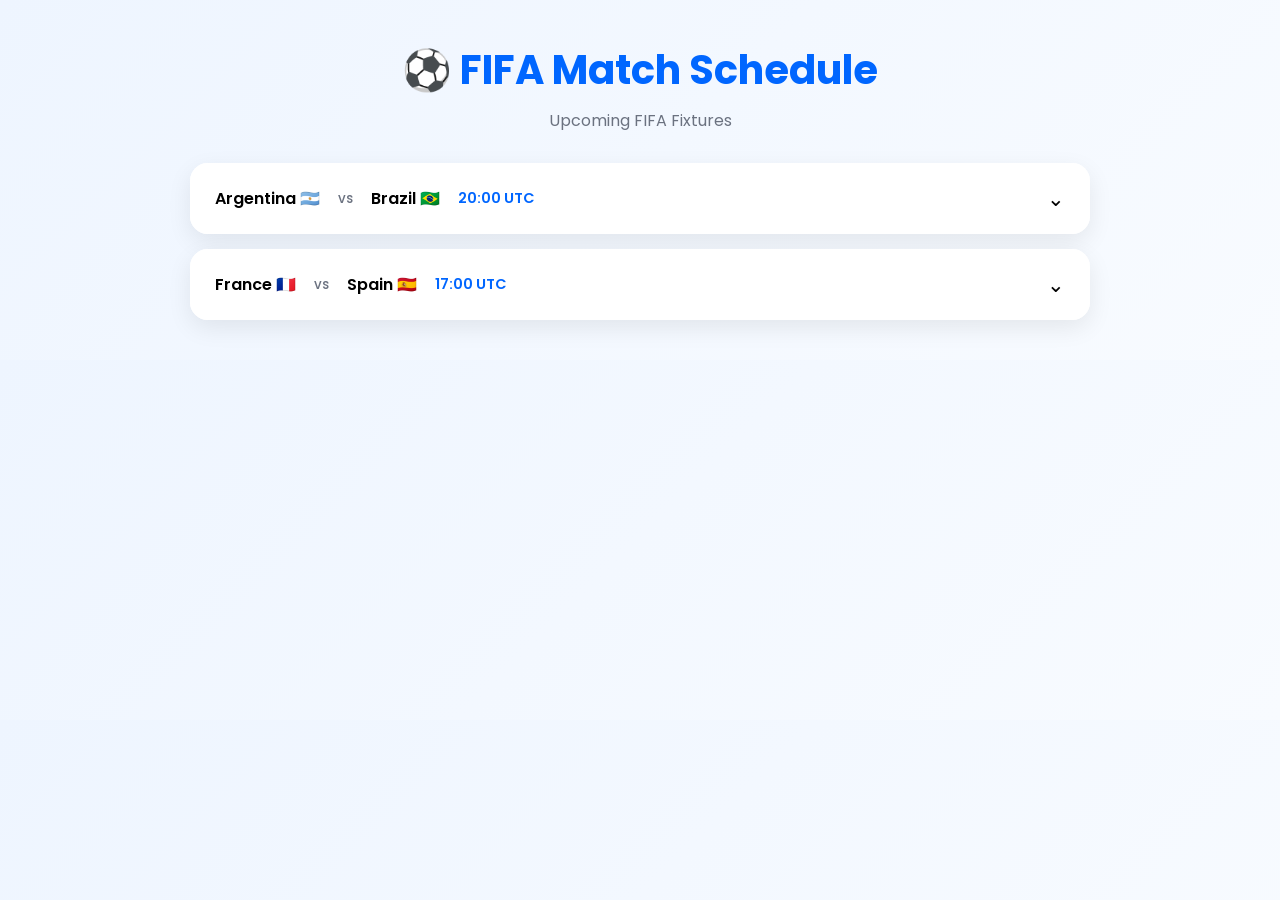
<file: fifa/index.html>
<!DOCTYPE html>
<html lang="en">
<head>
<meta charset="UTF-8">
<meta name="viewport" content="width=device-width, initial-scale=1.0">
<title>FIFA Match Schedule</title>

<link href="https://fonts.googleapis.com/css2?family=Poppins:wght@300;400;500;600;700&display=swap" rel="stylesheet">

<style>
:root{
    --primary:#0066ff;
    --primary-dark:#0047b3;
    --bg:#f4f7fc;
    --card:#ffffff;
    --text:#1f2937;
    --muted:#6b7280;
    --border:#e5e7eb;
    --success:#10b981;
}

*{
    margin:0;
    padding:0;
    box-sizing:border-box;
    font-family:'Poppins',sans-serif;
}

body{
    background:linear-gradient(135deg,#eef5ff,#f8fbff);
    padding:40px 20px;
    color:var(--text);
}

.container{
    max-width:900px;
    margin:auto;
}

.header{
    text-align:center;
    margin-bottom:30px;
}

.header h1{
    font-size:2.5rem;
    font-weight:700;
    color:var(--primary);
}

.header p{
    color:var(--muted);
    margin-top:8px;
}

.accordion{
    display:flex;
    flex-direction:column;
    gap:15px;
}

.match-card{
    background:var(--card);
    border-radius:18px;
    overflow:hidden;
    box-shadow:0 8px 25px rgba(0,0,0,0.08);
    transition:.3s;
}

.match-card:hover{
    transform:translateY(-2px);
}

.accordion-btn{
    width:100%;
    border:none;
    background:white;
    cursor:pointer;
    padding:20px 25px;
    display:flex;
    align-items:center;
    justify-content:space-between;
}

.match-summary{
    display:flex;
    align-items:center;
    gap:18px;
}

.team{
    font-weight:600;
    font-size:1rem;
}

.vs{
    color:var(--muted);
    font-weight:500;
}

.match-time{
    font-size:.9rem;
    color:var(--primary);
    font-weight:600;
}

.arrow{
    font-size:1.3rem;
    transition:.3s;
}

.match-card.active .arrow{
    transform:rotate(180deg);
}

.content{
    max-height:0;
    overflow:hidden;
    transition:max-height .4s ease;
    background:#fafcff;
}

.content-inner{
    padding:20px 25px;
    border-top:1px solid var(--border);
}

.details{
    display:grid;
    grid-template-columns:repeat(auto-fit,minmax(180px,1fr));
    gap:15px;
}

.detail-box{
    background:white;
    padding:15px;
    border-radius:12px;
    border:1px solid var(--border);
}

.label{
    font-size:.8rem;
    color:var(--muted);
}

.value{
    margin-top:4px;
    font-weight:600;
}

.status{
    display:inline-block;
    margin-top:15px;
    background:#ecfdf5;
    color:var(--success);
    padding:8px 14px;
    border-radius:999px;
    font-size:.85rem;
    font-weight:600;
}

@media(max-width:600px){
    .match-summary{
        flex-direction:column;
        align-items:flex-start;
        gap:5px;
    }
}
</style>
</head>

<body>

<div class="container">

    <div class="header">
        <h1>⚽ FIFA Match Schedule</h1>
        <p>Upcoming FIFA Fixtures</p>
    </div>

    <div class="accordion">

        <!-- Match 1 -->
        <div class="match-card">
            <button class="accordion-btn">
                <div class="match-summary">
                    <span class="team">Argentina 🇦🇷</span>
                    <span class="vs">vs</span>
                    <span class="team">Brazil 🇧🇷</span>
                    <span class="match-time">20:00 UTC</span>
                </div>
                <span class="arrow">⌄</span>
            </button>

            <div class="content">
                <div class="content-inner">
                    <div class="details">
                        <div class="detail-box">
                            <div class="label">Date</div>
                            <div class="value">June 20, 2026</div>
                        </div>

                        <div class="detail-box">
                            <div class="label">Venue</div>
                            <div class="value">MetLife Stadium</div>
                        </div>

                        <div class="detail-box">
                            <div class="label">Competition</div>
                            <div class="value">FIFA World Cup</div>
                        </div>

                        <div class="detail-box">
                            <div class="label">Round</div>
                            <div class="value">Quarter Final</div>
                        </div>
                    </div>

                    <div class="status">Scheduled</div>
                </div>
            </div>
        </div>

        <!-- Match 2 -->
        <div class="match-card">
            <button class="accordion-btn">
                <div class="match-summary">
                    <span class="team">France 🇫🇷</span>
                    <span class="vs">vs</span>
                    <span class="team">Spain 🇪🇸</span>
                    <span class="match-time">17:00 UTC</span>
                </div>
                <span class="arrow">⌄</span>
            </button>

            <div class="content">
                <div class="content-inner">
                    <div class="details">
                        <div class="detail-box">
                            <div class="label">Date</div>
                            <div class="value">June 21, 2026</div>
                        </div>

                        <div class="detail-box">
                            <div class="label">Venue</div>
                            <div class="value">SoFi Stadium</div>
                        </div>

                        <div class="detail-box">
                            <div class="label">Competition</div>
                            <div class="value">FIFA World Cup</div>
                        </div>

                        <div class="detail-box">
                            <div class="label">Round</div>
                            <div class="value">Quarter Final</div>
                        </div>
                    </div>

                    <div class="status">Scheduled</div>
                </div>
            </div>
        </div>

    </div>

</div>

<script>
document.querySelectorAll('.accordion-btn').forEach(btn => {
    btn.addEventListener('click', () => {

        const card = btn.parentElement;
        const content = card.querySelector('.content');

        card.classList.toggle('active');

        if(content.style.maxHeight){
            content.style.maxHeight = null;
        } else {
            content.style.maxHeight = content.scrollHeight + 'px';
        }
    });
});
</script>

</body>
</html>
</file>
